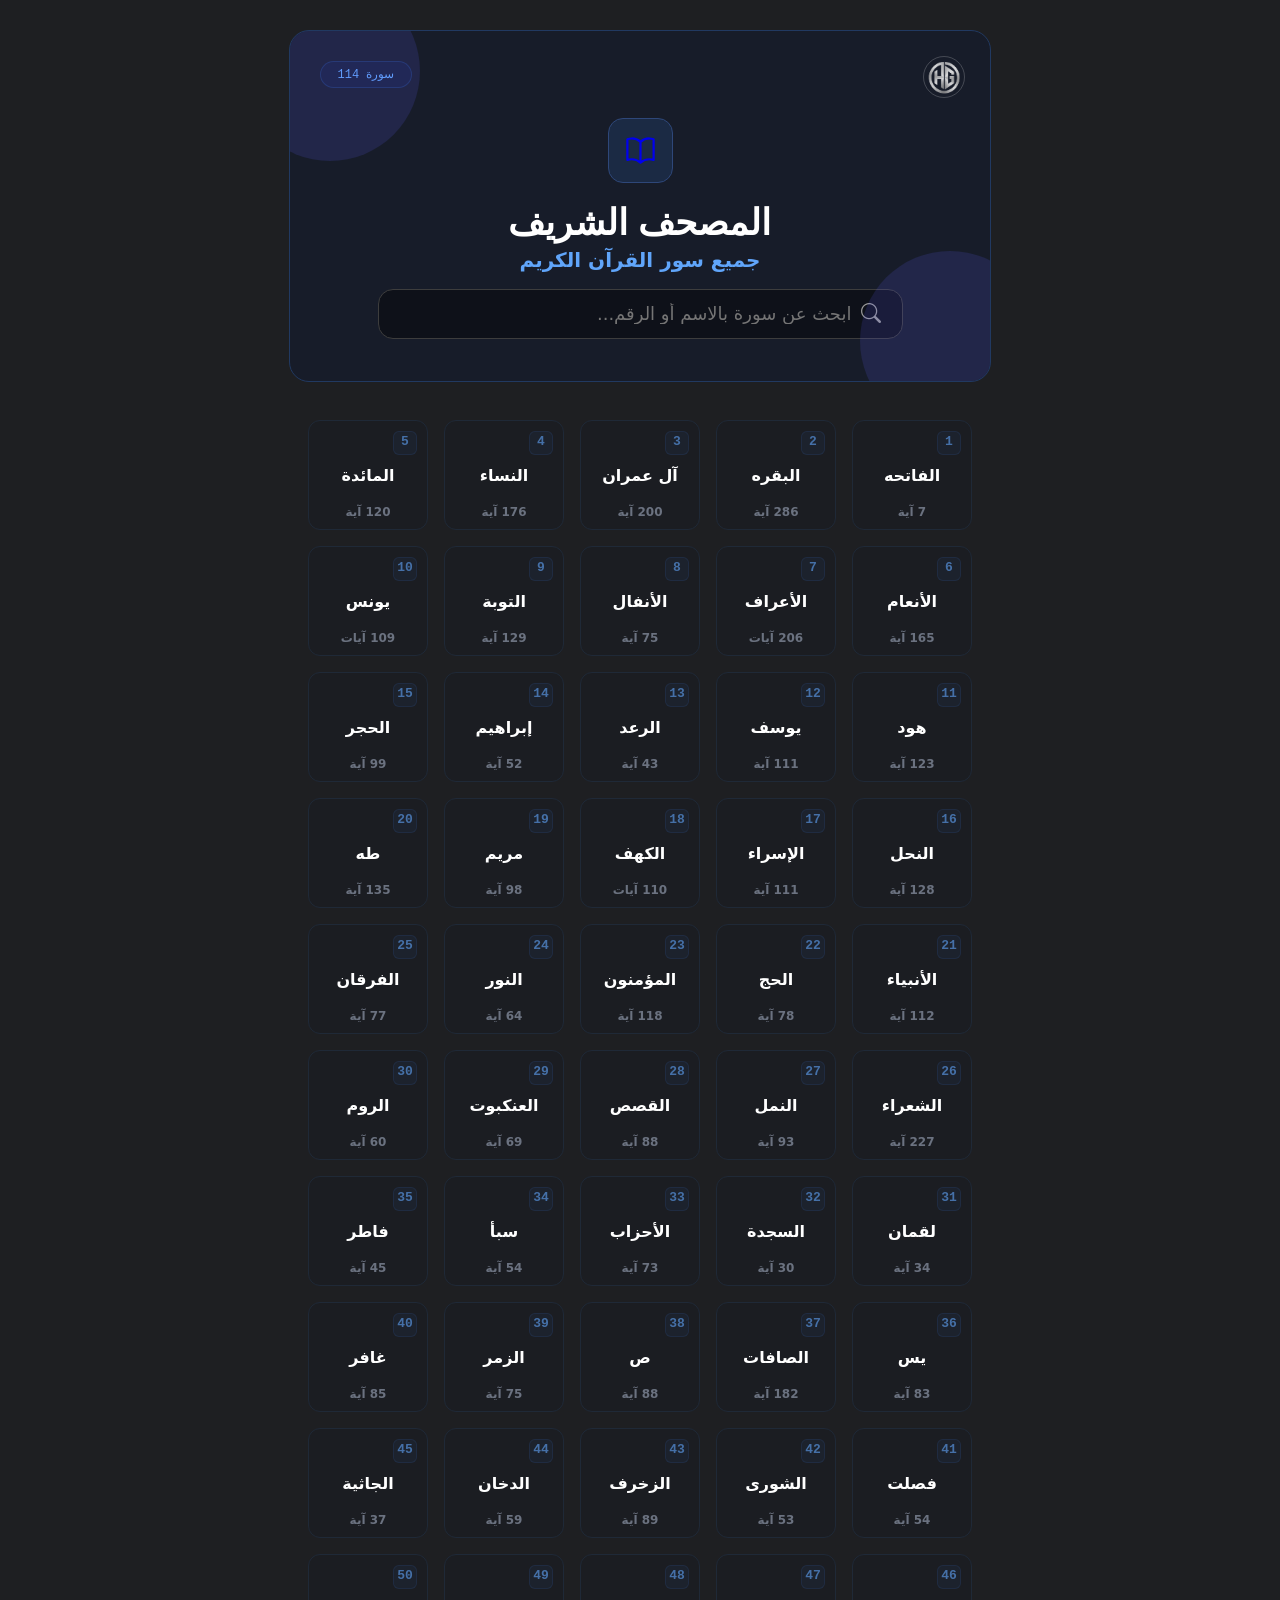
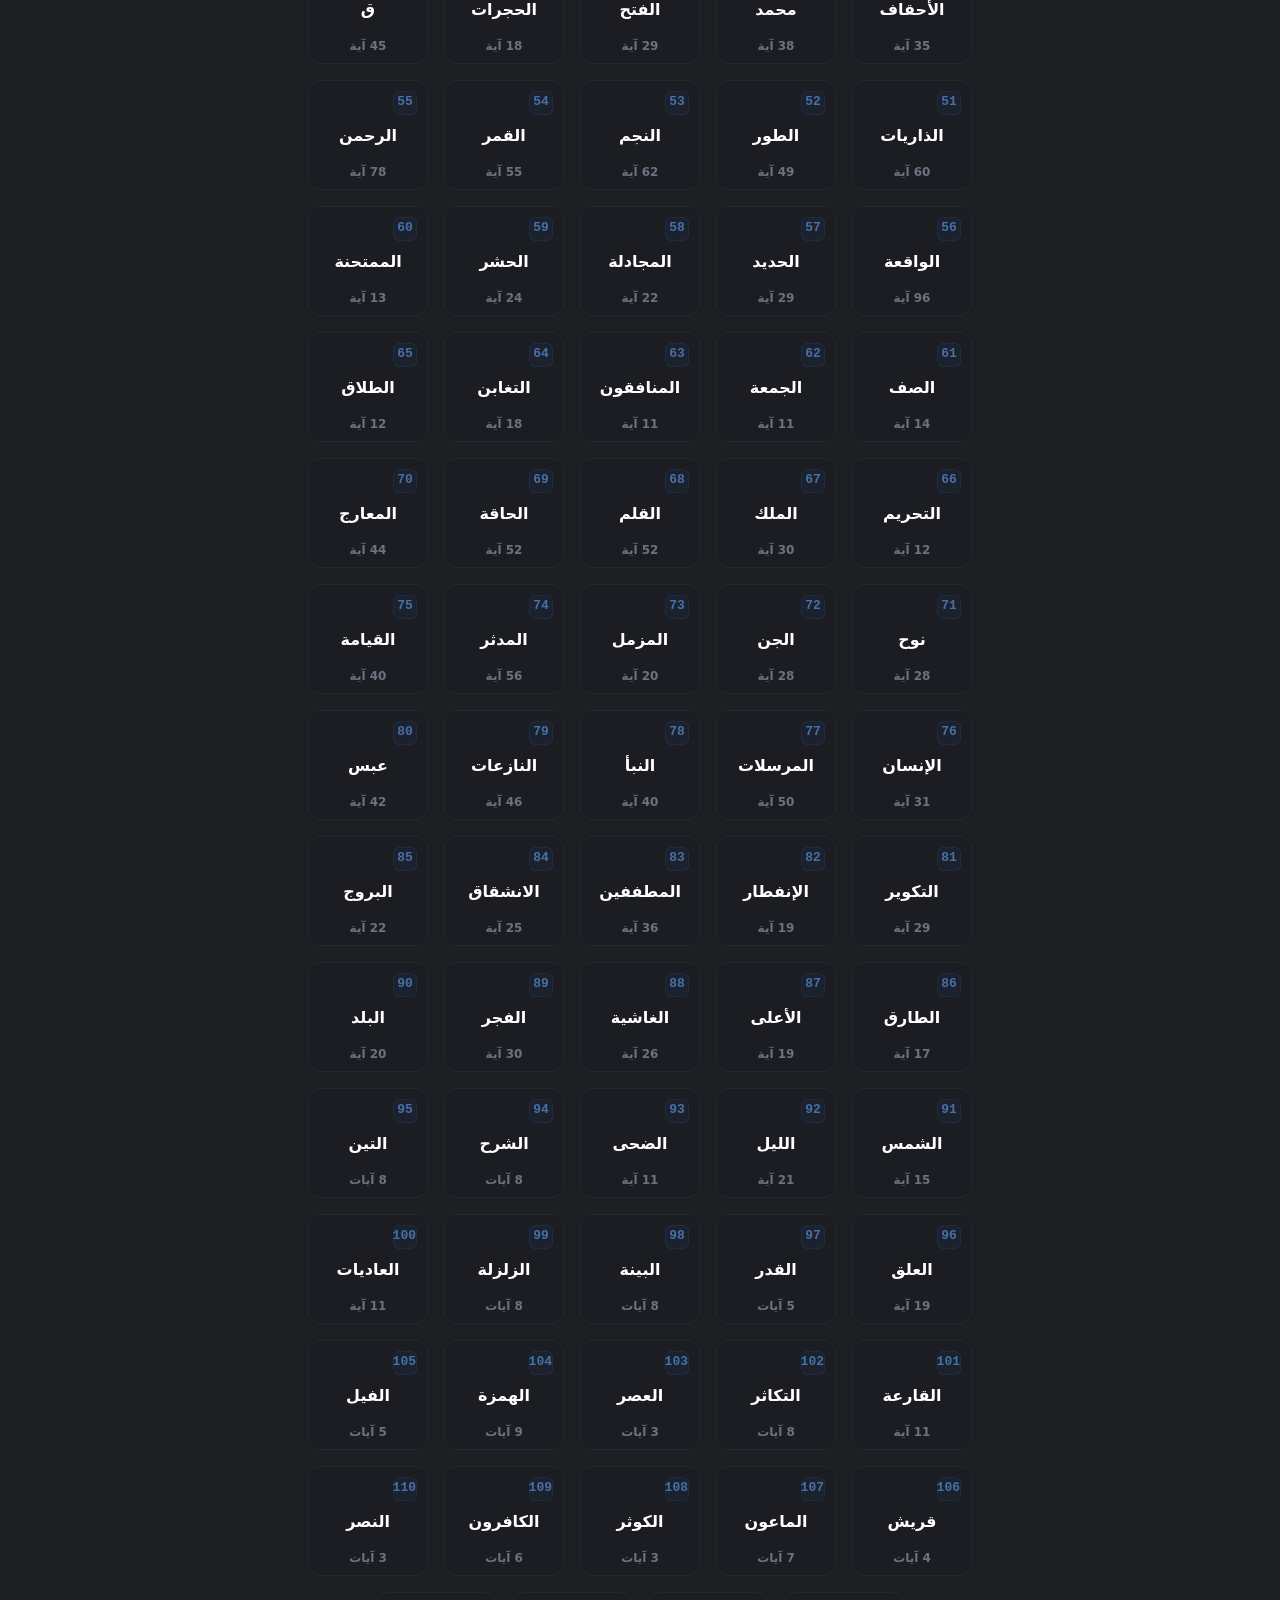
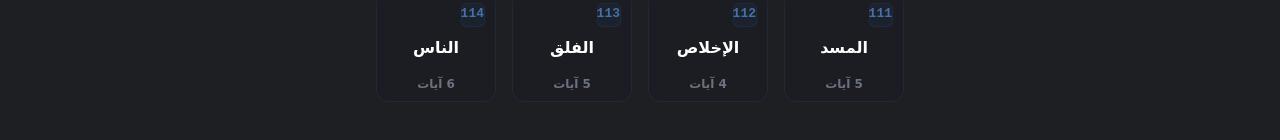
<file: index.html>
<!doctype html>
<html lang="en">
  <head>
    <meta charset="UTF-8" />
    <meta name="viewport" content="width=device-width, initial-scale=1.0" />
    <link rel="icon" href="images/unnamed (1).webp" type="image/x-icon" />
    <title>Quran Kareem</title>
    <link rel="stylesheet" href="style.css" />
    <link
      rel="stylesheet"
      href="https://cdn.jsdelivr.net/npm/bootstrap-icons@1.11.3/font/bootstrap-icons.min.css"
    />
  </head>

  <body>
    <div class="box-start">
      <a
        target="_blank"
        class="link-portfolio"
        href="https://hamza-gamal.github.io/portfolio/"
      >
        <img src="images/logo-white.png" alt="Logo" />
      </a>
      <div class="numper">114 سورة</div>
      <a href="https://hamza-gamal.github.io/quran-kareem">
        <div class="icon-Qran">
          <svg
            xmlns="http://www.w3.org/2000/svg"
            fill="none"
            viewBox="0 0 24 24"
            stroke-width="1.5"
            stroke="currentColor"
          >
            <path
              stroke-linecap="round"
              stroke-linejoin="round"
              d="M12 6.042A8.967 8.967 0 0 0 6 3.75c-1.052 0-2.062.18-3 .512v14.25A8.987 8.987 0 0 1 6 18c2.305 0 4.408.867 6 2.292m0-14.25a8.966 8.966 0 0 1 6-2.292c1.052 0 2.062.18 3 .512v14.25A8.987 8.987 0 0 0 18 18a8.967 8.967 0 0 0-6 2.292m0-14.25v14.25"
            ></path>
          </svg>
        </div>
      </a>
      <h1 style="color: #fff; font-size: 36px; padding-bottom: -10px">
        المصحف الشريف
      </h1>
      <h2
        style="
          color: rgb(96, 165, 250);
          margin-top: -20px;
          font-family: system-ui, Avenir, Helvetica, Arial, sans-serif;
          font-size: 20px;
        "
      >
        جميع سور القرآن الكريم
      </h2>
      <div class="search-box">
        <input placeholder="ابحث عن سورة بالاسم أو الرقم..." type="search" />

        <div class="searsh">
          <i class="bi bi-search"></i>
        </div>
      </div>
      <div class="onecirkle"></div>
      <div class="towcirkle"></div>
    </div>
    <div class="parent">
      <a href="sura.html?id=1" class="hikl"
        >الفاتحه
        <div class="o-h">1</div>
        <div class="aya">7 آية</div></a
      >
      <a href="sura.html?id=2" class="hikl"
        >البقره
        <div class="o-h">2</div>
        <div class="aya">286 آية</div></a
      >
      <a href="sura.html?id=3" class="hikl"
        >آل عمران
        <div class="o-h">3</div>
        <div class="aya">200 آية</div></a
      >
      <a href="sura.html?id=4" class="hikl"
        >النساء
        <div class="o-h">4</div>
        <div class="aya">176 آية</div></a
      >
      <a href="sura.html?id=5" class="hikl"
        >المائدة
        <div class="o-h">5</div>
        <div class="aya">120 آية</div></a
      >
      <a href="sura.html?id=6" class="hikl"
        >الأنعام
        <div class="o-h">6</div>
        <div class="aya">165 آية</div></a
      >
      <a href="sura.html?id=7" class="hikl"
        >الأعراف
        <div class="o-h">7</div>
        <div class="aya">206 آيات</div></a
      >
      <a href="sura.html?id=8" class="hikl"
        >الأنفال
        <div class="o-h">8</div>
        <div class="aya">75 آية</div></a
      >
      <a href="sura.html?id=9" class="hikl"
        >التوبة
        <div class="o-h">9</div>
        <div class="aya">129 آية</div></a
      >
      <a href="sura.html?id=10" class="hikl"
        >يونس
        <div class="o-h">10</div>
        <div class="aya">109 آيات</div></a
      >
      <a href="sura.html?id=11" class="hikl"
        >هود
        <div class="o-h">11</div>
        <div class="aya">123 آية</div></a
      >
      <a href="sura.html?id=12" class="hikl"
        >يوسف
        <div class="o-h">12</div>
        <div class="aya">111 آية</div></a
      >
      <a href="sura.html?id=13" class="hikl"
        >الرعد
        <div class="o-h">13</div>
        <div class="aya">43 آية</div></a
      >
      <a href="sura.html?id=14" class="hikl"
        >إبراهيم
        <div class="o-h">14</div>
        <div class="aya">52 آية</div></a
      >
      <a href="sura.html?id=15" class="hikl"
        >الحجر
        <div class="o-h">15</div>
        <div class="aya">99 آية</div></a
      >
      <a href="sura.html?id=16" class="hikl"
        >النحل
        <div class="o-h">16</div>
        <div class="aya">128 آية</div></a
      >
      <a href="sura.html?id=17" class="hikl"
        >الإسراء
        <div class="o-h">17</div>
        <div class="aya">111 آية</div></a
      >
      <a href="sura.html?id=18" class="hikl"
        >الكهف
        <div class="o-h">18</div>
        <div class="aya">110 آيات</div></a
      >
      <a href="sura.html?id=19" class="hikl"
        >مريم
        <div class="o-h">19</div>
        <div class="aya">98 آية</div></a
      >
      <a href="sura.html?id=20" class="hikl"
        >طه
        <div class="o-h">20</div>
        <div class="aya">135 آية</div></a
      >
      <a href="sura.html?id=21" class="hikl"
        >الأنبياء
        <div class="o-h">21</div>
        <div class="aya">112 آية</div></a
      >
      <a href="sura.html?id=22" class="hikl"
        >الحج
        <div class="o-h">22</div>
        <div class="aya">78 آية</div></a
      >
      <a href="sura.html?id=23" class="hikl"
        >المؤمنون
        <div class="o-h">23</div>
        <div class="aya">118 آية</div></a
      >
      <a href="sura.html?id=24" class="hikl"
        >النور
        <div class="o-h">24</div>
        <div class="aya">64 آية</div></a
      >
      <a href="sura.html?id=25" class="hikl"
        >الفرقان
        <div class="o-h">25</div>
        <div class="aya">77 آية</div></a
      >
      <a href="sura.html?id=26" class="hikl"
        >الشعراء
        <div class="o-h">26</div>
        <div class="aya">227 آية</div></a
      >
      <a href="sura.html?id=27" class="hikl"
        >النمل
        <div class="o-h">27</div>
        <div class="aya">93 آية</div></a
      >
      <a href="sura.html?id=28" class="hikl"
        >القصص
        <div class="o-h">28</div>
        <div class="aya">88 آية</div></a
      >
      <a href="sura.html?id=29" class="hikl"
        >العنكبوت
        <div class="o-h">29</div>
        <div class="aya">69 آية</div></a
      >
      <a href="sura.html?id=30" class="hikl"
        >الروم
        <div class="o-h">30</div>
        <div class="aya">60 آية</div></a
      >
      <a href="sura.html?id=31" class="hikl"
        >لقمان
        <div class="o-h">31</div>
        <div class="aya">34 آية</div></a
      >
      <a href="sura.html?id=32" class="hikl"
        >السجدة
        <div class="o-h">32</div>
        <div class="aya">30 آية</div></a
      >
      <a href="sura.html?id=33" class="hikl"
        >الأحزاب
        <div class="o-h">33</div>
        <div class="aya">73 آية</div></a
      >
      <a href="sura.html?id=34" class="hikl"
        >سبأ
        <div class="o-h">34</div>
        <div class="aya">54 آية</div></a
      >
      <a href="sura.html?id=35" class="hikl"
        >فاطر
        <div class="o-h">35</div>
        <div class="aya">45 آية</div></a
      >
      <a href="sura.html?id=36" class="hikl"
        >يس
        <div class="o-h">36</div>
        <div class="aya">83 آية</div></a
      >
      <a href="sura.html?id=37" class="hikl"
        >الصافات
        <div class="o-h">37</div>
        <div class="aya">182 آية</div></a
      >
      <a href="sura.html?id=38" class="hikl"
        >ص
        <div class="o-h">38</div>
        <div class="aya">88 آية</div></a
      >
      <a href="sura.html?id=39" class="hikl"
        >الزمر
        <div class="o-h">39</div>
        <div class="aya">75 آية</div></a
      >
      <a href="sura.html?id=40" class="hikl"
        >غافر
        <div class="o-h">40</div>
        <div class="aya">85 آية</div></a
      >
      <a href="sura.html?id=41" class="hikl"
        >فصلت
        <div class="o-h">41</div>
        <div class="aya">54 آية</div></a
      >
      <a href="sura.html?id=42" class="hikl"
        >الشورى
        <div class="o-h">42</div>
        <div class="aya">53 آية</div></a
      >
      <a href="sura.html?id=43" class="hikl"
        >الزخرف
        <div class="o-h">43</div>
        <div class="aya">89 آية</div></a
      >
      <a href="sura.html?id=44" class="hikl"
        >الدخان
        <div class="o-h">44</div>
        <div class="aya">59 آية</div></a
      >
      <a href="sura.html?id=45" class="hikl"
        >الجاثية
        <div class="o-h">45</div>
        <div class="aya">37 آية</div></a
      >
      <a href="sura.html?id=46" class="hikl"
        >الأحقاف
        <div class="o-h">46</div>
        <div class="aya">35 آية</div></a
      >
      <a href="sura.html?id=47" class="hikl"
        >محمد
        <div class="o-h">47</div>
        <div class="aya">38 آية</div></a
      >
      <a href="sura.html?id=48" class="hikl"
        >الفتح
        <div class="o-h">48</div>
        <div class="aya">29 آية</div></a
      >
      <a href="sura.html?id=49" class="hikl"
        >الحجرات
        <div class="o-h">49</div>
        <div class="aya">18 آية</div></a
      >
      <a href="sura.html?id=50" class="hikl"
        >ق
        <div class="o-h">50</div>
        <div class="aya">45 آية</div></a
      >
      <a href="sura.html?id=51" class="hikl"
        >الذاريات
        <div class="o-h">51</div>
        <div class="aya">60 آية</div></a
      >
      <a href="sura.html?id=52" class="hikl"
        >الطور
        <div class="o-h">52</div>
        <div class="aya">49 آية</div></a
      >
      <a href="sura.html?id=53" class="hikl"
        >النجم
        <div class="o-h">53</div>
        <div class="aya">62 آية</div></a
      >
      <a href="sura.html?id=54" class="hikl"
        >القمر
        <div class="o-h">54</div>
        <div class="aya">55 آية</div></a
      >
      <a href="sura.html?id=55" class="hikl"
        >الرحمن
        <div class="o-h">55</div>
        <div class="aya">78 آية</div></a
      >
      <a href="sura.html?id=56" class="hikl"
        >الواقعة
        <div class="o-h">56</div>
        <div class="aya">96 آية</div></a
      >
      <a href="sura.html?id=57" class="hikl"
        >الحديد
        <div class="o-h">57</div>
        <div class="aya">29 آية</div></a
      >
      <a href="sura.html?id=58" class="hikl"
        >المجادلة
        <div class="o-h">58</div>
        <div class="aya">22 آية</div></a
      >
      <a href="sura.html?id=59" class="hikl"
        >الحشر
        <div class="o-h">59</div>
        <div class="aya">24 آية</div></a
      >
      <a href="sura.html?id=60" class="hikl"
        >الممتحنة
        <div class="o-h">60</div>
        <div class="aya">13 آية</div></a
      >
      <a href="sura.html?id=61" class="hikl"
        >الصف
        <div class="o-h">61</div>
        <div class="aya">14 آية</div></a
      >
      <a href="sura.html?id=62" class="hikl"
        >الجمعة
        <div class="o-h">62</div>
        <div class="aya">11 آية</div></a
      >
      <a href="sura.html?id=63" class="hikl"
        >المنافقون
        <div class="o-h">63</div>
        <div class="aya">11 آية</div></a
      >
      <a href="sura.html?id=64" class="hikl"
        >التغابن
        <div class="o-h">64</div>
        <div class="aya">18 آية</div></a
      >
      <a href="sura.html?id=65" class="hikl"
        >الطلاق
        <div class="o-h">65</div>
        <div class="aya">12 آية</div></a
      >
      <a href="sura.html?id=66" class="hikl"
        >التحريم
        <div class="o-h">66</div>
        <div class="aya">12 آية</div></a
      >
      <a href="sura.html?id=67" class="hikl"
        >الملك
        <div class="o-h">67</div>
        <div class="aya">30 آية</div></a
      >
      <a href="sura.html?id=68" class="hikl"
        >القلم
        <div class="o-h">68</div>
        <div class="aya">52 آية</div></a
      >
      <a href="sura.html?id=69" class="hikl"
        >الحاقة
        <div class="o-h">69</div>
        <div class="aya">52 آية</div></a
      >
      <a href="sura.html?id=70" class="hikl"
        >المعارج
        <div class="o-h">70</div>
        <div class="aya">44 آية</div></a
      >
      <a href="sura.html?id=71" class="hikl"
        >نوح
        <div class="o-h">71</div>
        <div class="aya">28 آية</div></a
      >
      <a href="sura.html?id=72" class="hikl"
        >الجن
        <div class="o-h">72</div>
        <div class="aya">28 آية</div></a
      >
      <a href="sura.html?id=73" class="hikl"
        >المزمل
        <div class="o-h">73</div>
        <div class="aya">20 آية</div></a
      >
      <a href="sura.html?id=74" class="hikl"
        >المدثر
        <div class="o-h">74</div>
        <div class="aya">56 آية</div></a
      >
      <a href="sura.html?id=75" class="hikl"
        >القيامة
        <div class="o-h">75</div>
        <div class="aya">40 آية</div></a
      >
      <a href="sura.html?id=76" class="hikl"
        >الإنسان
        <div class="o-h">76</div>
        <div class="aya">31 آية</div></a
      >
      <a href="sura.html?id=77" class="hikl"
        >المرسلات
        <div class="o-h">77</div>
        <div class="aya">50 آية</div></a
      >
      <a href="sura.html?id=78" class="hikl"
        >النبأ
        <div class="o-h">78</div>
        <div class="aya">40 آية</div></a
      >
      <a href="sura.html?id=79" class="hikl"
        >النازعات
        <div class="o-h">79</div>
        <div class="aya">46 آية</div></a
      >
      <a href="sura.html?id=80" class="hikl"
        >عبس
        <div class="o-h">80</div>
        <div class="aya">42 آية</div></a
      >
      <a href="sura.html?id=81" class="hikl"
        >التكوير
        <div class="o-h">81</div>
        <div class="aya">29 آية</div></a
      >
      <a href="sura.html?id=82" class="hikl"
        >الإنفطار
        <div class="o-h">82</div>
        <div class="aya">19 آية</div></a
      >
      <a href="sura.html?id=83" class="hikl"
        >المطففين
        <div class="o-h">83</div>
        <div class="aya">36 آية</div></a
      >
      <a href="sura.html?id=84" class="hikl"
        >الانشقاق
        <div class="o-h">84</div>
        <div class="aya">25 آية</div></a
      >
      <a href="sura.html?id=85" class="hikl"
        >البروج
        <div class="o-h">85</div>
        <div class="aya">22 آية</div></a
      >
      <a href="sura.html?id=86" class="hikl"
        >الطارق
        <div class="o-h">86</div>
        <div class="aya">17 آية</div></a
      >
      <a href="sura.html?id=87" class="hikl"
        >الأعلى
        <div class="o-h">87</div>
        <div class="aya">19 آية</div></a
      >
      <a href="sura.html?id=88" class="hikl"
        >الغاشية
        <div class="o-h">88</div>
        <div class="aya">26 آية</div></a
      >
      <a href="sura.html?id=89" class="hikl"
        >الفجر
        <div class="o-h">89</div>
        <div class="aya">30 آية</div></a
      >
      <a href="sura.html?id=90" class="hikl"
        >البلد
        <div class="o-h">90</div>
        <div class="aya">20 آية</div></a
      >
      <a href="sura.html?id=91" class="hikl"
        >الشمس
        <div class="o-h">91</div>
        <div class="aya">15 آية</div></a
      >
      <a href="sura.html?id=92" class="hikl"
        >الليل
        <div class="o-h">92</div>
        <div class="aya">21 آية</div></a
      >
      <a href="sura.html?id=93" class="hikl"
        >الضحى
        <div class="o-h">93</div>
        <div class="aya">11 آية</div></a
      >
      <a href="sura.html?id=94" class="hikl"
        >الشرح
        <div class="o-h">94</div>
        <div class="aya">8 آيات</div></a
      >
      <a href="sura.html?id=95" class="hikl"
        >التين
        <div class="o-h">95</div>
        <div class="aya">8 آيات</div></a
      >
      <a href="sura.html?id=96" class="hikl"
        >العلق
        <div class="o-h">96</div>
        <div class="aya">19 آية</div></a
      >
      <a href="sura.html?id=97" class="hikl"
        >القدر
        <div class="o-h">97</div>
        <div class="aya">5 آيات</div></a
      >
      <a href="sura.html?id=98" class="hikl"
        >البينة
        <div class="o-h">98</div>
        <div class="aya">8 آيات</div></a
      >
      <a href="sura.html?id=99" class="hikl"
        >الزلزلة
        <div class="o-h">99</div>
        <div class="aya">8 آيات</div></a
      >
      <a href="sura.html?id=100" class="hikl"
        >العاديات
        <div class="o-h">100</div>
        <div class="aya">11 آية</div></a
      >
      <a href="sura.html?id=101" class="hikl"
        >القارعة
        <div class="o-h">101</div>
        <div class="aya">11 آية</div></a
      >
      <a href="sura.html?id=102" class="hikl"
        >التكاثر
        <div class="o-h">102</div>
        <div class="aya">8 آيات</div></a
      >
      <a href="sura.html?id=103" class="hikl"
        >العصر
        <div class="o-h">103</div>
        <div class="aya">3 آيات</div></a
      >
      <a href="sura.html?id=104" class="hikl"
        >الهمزة
        <div class="o-h">104</div>
        <div class="aya">9 آيات</div></a
      >
      <a href="sura.html?id=105" class="hikl"
        >الفيل
        <div class="o-h">105</div>
        <div class="aya">5 آيات</div></a
      >
      <a href="sura.html?id=106" class="hikl"
        >قريش
        <div class="o-h">106</div>
        <div class="aya">4 آيات</div></a
      >
      <a href="sura.html?id=107" class="hikl"
        >الماعون
        <div class="o-h">107</div>
        <div class="aya">7 آيات</div></a
      >
      <a href="sura.html?id=108" class="hikl"
        >الكوثر
        <div class="o-h">108</div>
        <div class="aya">3 آيات</div></a
      >
      <a href="sura.html?id=109" class="hikl"
        >الكافرون
        <div class="o-h">109</div>
        <div class="aya">6 آيات</div></a
      >
      <a href="sura.html?id=110" class="hikl"
        >النصر
        <div class="o-h">110</div>
        <div class="aya">3 آيات</div></a
      >
      <a href="sura.html?id=111" class="hikl"
        >المسد
        <div class="o-h">111</div>
        <div class="aya">5 آيات</div></a
      >
      <a href="sura.html?id=112" class="hikl"
        >الإخلاص
        <div class="o-h">112</div>
        <div class="aya">4 آيات</div></a
      >
      <a href="sura.html?id=113" class="hikl"
        >الفلق
        <div class="o-h">113</div>
        <div class="aya">5 آيات</div></a
      >
      <a href="sura.html?id=114" class="hikl"
        >الناس
        <div class="o-h">114</div>
        <div class="aya">6 آيات</div></a
      >
    </div>

    <script>
      const input = document.querySelector("input");
      const suras = document.querySelectorAll(".hikl");

      input.addEventListener("input", function () {
        const search = this.value.trim();

        suras.forEach(function (sura) {
          const name = sura.childNodes[0].textContent.trim();
          const number = sura.querySelector(".o-h").textContent.trim();

          if (
            name.includes(search) ||
            number.includes(search) ||
            search === ""
          ) {
            sura.style.display = "inline-flex";
          } else {
            sura.style.display = "none";
          }
        });
      });
    </script>
  </body>
</html>
</file>
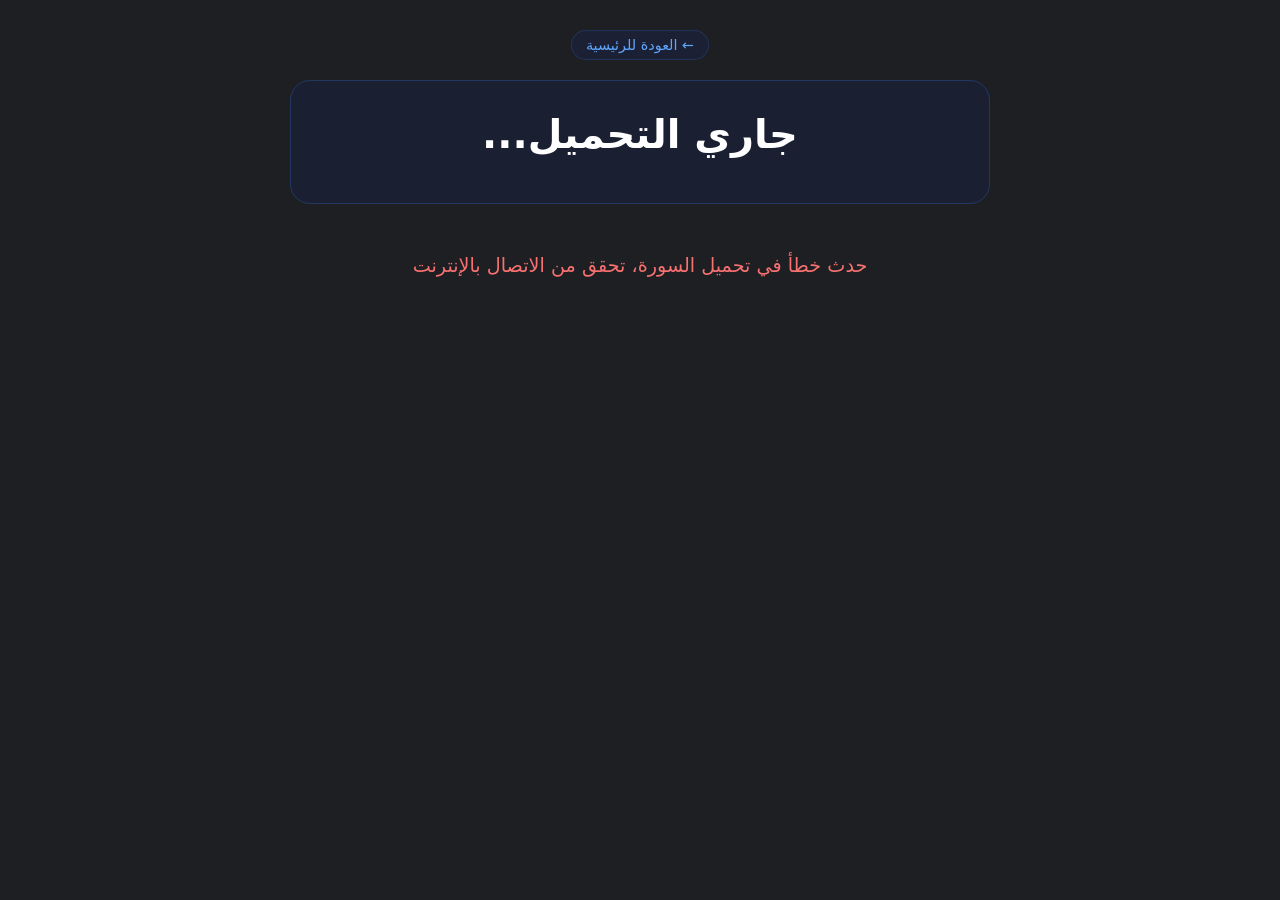
<file: sura.html>
<!doctype html>
<html lang="ar" dir="rtl">
  <head>
    <link rel="icon" href="images/unnamed (1).webp" type="image/x-icon" />
    <meta charset="UTF-8" />
    <meta name="viewport" content="width=device-width, initial-scale=1.0" />
    <!-- <title>&#1587;&#1608;&#1585;&#1577;</title> -->
    <title>Quran Kareem</title>
    <style>
      body {
        background-color: #1e1f22;
        margin: auto;
        padding: 30px 20px;
        text-align: center;
        font-family: system-ui, Avenir, Helvetica, Arial, sans-serif;
        color: #fff;
      }

      .back-btn {
        display: inline-flex;
        align-items: center;
        gap: 6px;
        color: rgb(96, 165, 250);
        text-decoration: none;
        font-size: 0.9rem;
        margin-bottom: 20px;
        border: 1px solid rgba(59, 130, 246, 0.2);
        padding: 6px 14px;
        border-radius: 20px;
        background-color: #17255466;
        transition: 0.3s;
      }

      .back-btn:hover {
        background-color: rgba(59, 130, 246, 0.1);
        border-color: rgb(59, 130, 246);
      }

      .box-start {
        margin: auto;
        background-color: #14214966;
        margin-bottom: 30px;
        width: 700px;
        max-width: 100%;
        box-sizing: border-box;
        overflow: hidden;
        padding: 30px;
        position: relative;
        border-radius: 20px;
        border: 0.1px solid rgb(33, 57, 97);
      }

      .sura-name {
        font-size: 2.5rem;
        color: #fff;
        margin: 0;
      }

      .sura-info {
        color: rgb(96, 165, 250);
        font-size: 1rem;
        margin-top: 8px;
      }

      .ayat-container {
        max-width: 850px;
        margin: auto;
      }

      .quran-page {
        background-color: #151922;
        border: 1px solid rgb(31, 41, 55);
        border-radius: 14px;
        padding: 30px;
        text-align: justify;
        color: #f3f4f6;
      }

      .bismillah {
        display: block;
        text-align: center;
        color: #ffffff;
        font-size: 1.9rem;
        line-height: 2.2;
        margin-bottom: 25px;
        font-family: "Traditional Arabic", "Amiri", serif;
        font-weight: 700;
      }

      .aya-text {
        font-family: "Traditional Arabic", "Amiri", serif;
        font-size: 1.75rem;
        line-height: 2.45;
        word-spacing: 4px;
      }

      .aya-number {
        display: inline-flex;
        align-items: center;
        justify-content: center;
        min-width: 31px;
        height: 31px;
        margin: 0 7px;
        border-radius: 50%;
        background-color: #17255466;
        border: 1px solid rgba(59, 130, 246, 0.35);
        color: rgb(96, 165, 250);
        font-size: 0.85rem;
        font-family: ui-monospace, monospace;
        vertical-align: middle;
      }

      .loading,
      .error {
        color: rgb(96, 165, 250);
        font-size: 1.2rem;
        margin-top: 50px;
      }

      .error {
        color: #f87171;
      }

      @media (max-width: 600px) {
        body {
          padding: 22px 12px;
        }

        .box-start {
          padding: 24px 16px;
          border-radius: 16px;
        }

        .sura-name {
          font-size: 2rem;
        }

        .quran-page {
          padding: 20px 16px;
        }

        .bismillah {
          font-size: 1.55rem;
        }

        .aya-text {
          font-size: 1.45rem;
          line-height: 2.35;
          word-spacing: 2px;
        }
      }
    </style>
  </head>

  <body>
    <a href="index.html" class="back-btn"
      >&#8592; &#1575;&#1604;&#1593;&#1608;&#1583;&#1577;
      &#1604;&#1604;&#1585;&#1574;&#1610;&#1587;&#1610;&#1577;</a
    >

    <div class="box-start">
      <h1 class="sura-name" id="sura-name">
        &#1580;&#1575;&#1585;&#1610;
        &#1575;&#1604;&#1578;&#1581;&#1605;&#1610;&#1604;...
      </h1>
      <p class="sura-info" id="sura-info"></p>
    </div>

    <div class="ayat-container" id="ayat-container">
      <p class="loading">
        &#1580;&#1575;&#1585;&#1610; &#1578;&#1581;&#1605;&#1610;&#1604;
        &#1575;&#1604;&#1587;&#1608;&#1585;&#1577;...
      </p>
    </div>

    <script>
      const id = new URLSearchParams(window.location.search).get("id") || "1";
      const bismillah =
        "\u0628\u0650\u0633\u0652\u0645\u0650 \u0627\u0644\u0644\u0651\u064e\u0647\u0650 \u0627\u0644\u0631\u0651\u064e\u062d\u0652\u0645\u064e\u0670\u0646\u0650 \u0627\u0644\u0631\u0651\u064e\u062d\u0650\u064a\u0645\u0650";

      fetch(`https://api.alquran.cloud/v1/surah/${id}`)
        .then((res) => res.json())
        .then((data) => {
          const sura = data.data;
          const container = document.getElementById("ayat-container");
          const page = document.createElement("div");
          const text = document.createElement("div");

        //   document.title =  sura.name;
          document.getElementById("sura-name").textContent = sura.name;
          document.getElementById("sura-info").textContent =
            "\u0639\u062f\u062f \u0627\u0644\u0622\u064a\u0627\u062a: " +
            sura.numberOfAyahs +
            " | " +
            (sura.revelationType === "Meccan"
              ? "\u0645\u0643\u064a\u0629"
              : "\u0645\u062f\u0646\u064a\u0629");

          container.innerHTML = "";
          page.className = "quran-page";
          text.className = "aya-text";

          if (sura.number !== 1 && sura.number !== 9) {
            const basmala = document.createElement("span");
            basmala.className = "bismillah";
            basmala.textContent = bismillah;
            page.appendChild(basmala);
          }

          sura.ayahs.forEach((aya) => {
            const ayaText = document.createTextNode(
              removeBismillah(aya.text, sura.number, aya.numberInSurah),
            );
            const ayaNumber = document.createElement("span");

            ayaNumber.className = "aya-number";
            ayaNumber.textContent = aya.numberInSurah;

            text.appendChild(ayaText);
            text.appendChild(ayaNumber);
          });

          page.appendChild(text);
          container.appendChild(page);
        })
        .catch(() => {
          document.getElementById("ayat-container").innerHTML =
            '<p class="error">&#1581;&#1583;&#1579; &#1582;&#1591;&#1571; &#1601;&#1610; &#1578;&#1581;&#1605;&#1610;&#1604; &#1575;&#1604;&#1587;&#1608;&#1585;&#1577;&#1548; &#1578;&#1581;&#1602;&#1602; &#1605;&#1606; &#1575;&#1604;&#1575;&#1578;&#1589;&#1575;&#1604; &#1576;&#1575;&#1604;&#1573;&#1606;&#1578;&#1585;&#1606;&#1578;</p>';
        });

      function removeBismillah(text, suraNumber, ayaNumber) {
        if (suraNumber === 1 || suraNumber === 9 || ayaNumber !== 1) {
          return text;
        }

        const words = text.trim().split(/\s+/);

        if (words.length > 4) {
          return words.slice(4).join(" ");
        }

        return text;
      }
    </script>
  </body>
</html>
</file>
<file: style.css>
body {
  background-color: #1e1f22;
  margin: auto;
  direction: rtl;
  font-family: "Exo 2", sans-serif;
  padding: 30px 0px;
  text-align: center;
}

input:focus {
  outline: none;
  border-width: 2px;
  border-color: #5d90ff;
}

.box-start {
  margin: auto;
  direction: ltr;
  background-color: #0d173666;
  margin-bottom: 30px;
  width: 90%;
  max-width: 700px;
  overflow: hidden;
  min-height: 350px;
  height: auto;
  position: relative;
  border-radius: 20px;
  border: 0.1px solid rgb(33, 57, 97);
}

.link-portfolio {
  position: absolute;
  top: 25px;
  right: 25px;
  z-index: 100;
  display: block;
  width: 40px;
  height: 40px;
  background-color: transparent;
  border: 1px solid rgba(255, 255, 255, 0.2);
  border-radius: 50%;
  transition: all 0.3s ease-in-out;
}

.link-portfolio img {
  width: 100%;
  height: 100%;
  object-fit: contain;
  transform: scale(1.7);
  opacity: 0.85;
  transition:
    transform 0.3s ease-in-out,
    filter 0.3s ease-in-out,
    opacity 0.3s;
}
.link-portfolio::before {
  content: "►";
  position: absolute;
  top: 15px;
  right: 42px;
  font-size: 12px;
  color: #0f172a;
  text-shadow:
    1px 0px 0px rgba(96, 165, 250, 0.4),
    0px 1px 0px rgba(96, 165, 250, 0.4),
    0px -1px 0px rgba(96, 165, 250, 0.4);
  z-index: 100000;
  opacity: 0;
  visibility: hidden;
  transform: translateY(0) translateX(5px);
  transition:
    opacity 0.25s ease-in-out,
    transform 0.25s ease-in-out,
    visibility 0.25s;
  transition-delay: 0.3s;
}

.link-portfolio::after {
  content: "Hamza Gamal | Portfolio";
  position: absolute;
  top: 6px;
  right: 53px;
  background-color: #0f172a;
  color: #ffffff;
  font-family:
    system-ui,
    -apple-system,
    sans-serif;
  font-size: 11px;
  font-weight: bold;
  white-space: nowrap;
  padding: 6px 12px;
  border-radius: 6px;
  border: 1px solid rgba(96, 165, 250, 0.4);
  z-index: 99999;
  opacity: 0;
  visibility: hidden;
  transform: translateY(0) translateX(5px);
  transition:
    opacity 0.25s ease-in-out,
    transform 0.25s ease-in-out,
    visibility 0.25s;
  transition-delay: 0.3s;
}

.link-portfolio:hover::before,
.link-portfolio:hover::after {
  opacity: 1;
  visibility: visible;
  transform: translateY(0) translateX(0);
}
.link-portfolio:hover {
  border-color: rgba(96, 165, 250, 0.7);
  box-shadow: 0 0 12px rgba(96, 165, 250, 0.4);
}

.link-portfolio:hover img {
  opacity: 1;
  transform: scale(1.65);
  filter: brightness(1) saturate(100%) invert(58%) sepia(88%) saturate(1623%)
    hue-rotate(201deg) brightness(101%) contrast(97%);
}

@media (max-width: 480px) {
  .link-portfolio::before,
  .link-portfolio::after {
    display: none;
  }
}

.icon-Qran {
  width: 35px;
  height: 35px;
  border: solid 1px #2e4779;
  padding: 14px;
  margin-bottom: -5px;
  border-radius: 15px;
  display: inline-flex;
  animation: icon 1s infinite alternate;
  background-color: rgba(33, 57, 97, 0.5);
}

@keyframes icon {
  0% {
    color: rgba(96, 165, 250, 0.4);
  }
  100% {
    color: rgb(96, 165, 250);
  }
}

.search-box {
  width: 75%;
  margin: auto;
  position: relative;
}

.search-box input {
  width: 100%;
  height: 50px;
  box-sizing: border-box;
  color: rgb(229, 231, 235);
  background-color: rgba(0, 0, 0, 0.4);
  border: 1px solid rgb(61, 61, 61);
  border-radius: 15px;
  direction: rtl;
  font-size: 18px;
  font-family: system-ui, Avenir, Helvetica, Arial, sans-serif;
  padding: 3px 50px 3px 15px;
  transition: 0.3s;
}
.searsh {
  position: absolute;
  right: 12px;
  top: 50%;
  transform: translateY(-50%);
  width: 40px;
  height: 40px;
  display: flex;
  justify-content: center;
  align-items: center;
  font-size: 20px;
  display: flex;
  align-items: center;
  color: rgb(151, 151, 151);
}

.numper {
  width: 90px;
  height: 25px;
  margin: 30px;
  display: flex;
  align-items: center;
  justify-content: center;
  border-radius: 33px;
  font-family:
    ui-monospace, SFMono-Regular, Menlo, Monaco, Consolas, "Liberation Mono",
    "Courier New", monospace;
  font-size: 0.75rem;
  color: rgb(96, 165, 250);
  background-color: #17255466;
  border: 1px solid rgba(59, 130, 246, 0.2);
}

.onecirkle {
  height: 180px;
  width: 180px;
  border-radius: 50%;
  position: absolute;
  background-color: #5c5fff;
  opacity: 0.15;
  top: -50px;
  left: -50px;
  pointer-events: none;
}

.towcirkle {
  height: 180px;
  width: 180px;
  border-radius: 50%;
  position: absolute;
  right: -50px;
  background-color: #5c5fff;
  bottom: -50px;
  opacity: 0.15;
  pointer-events: none;
}

.parent {
  display: inline-flex;
  align-items: center;
  justify-content: center;
  flex-wrap: wrap;
  width: 90%;
  max-width: 750px;
}

.hikl {
  display: inline-flex;
  flex-direction: row;
  background-color: rgba(17, 24, 39, 0.2);
  width: calc(25% - 20px);
  max-width: 120px;
  min-width: 85px;
  box-sizing: border-box;
  height: 110px;
  position: relative;
  align-items: center;
  justify-content: center;
  font-weight: bold;
  margin: 8px;
  color: #ffffff;
  border-radius: 12px;
  transition: 0.3s;
  font-family: system-ui, Avenir, Helvetica, Arial, sans-serif;
  text-decoration: none;
  font-size: 1rem;
  border: 1px solid rgb(31, 41, 55);
}

a {
  text-decoration: none;
  margin: auto;
  text-align: center;
}

.hikl:hover {
  background-color: rgba(23, 37, 84, 0.2);
  color: rgb(96, 165, 250);
  transform: scale(1.05);
  border: 1.9px solid rgb(59, 130, 246);
}

.o-h {
  position: absolute;
  top: 10px;
  right: 10px;
  color: rgba(96, 165, 250, 0.6);
  background-color: #3b82f60d;
  width: 22px;
  height: 20px;
  padding-top: 2px;
  border-radius: 6px;
  font-family:
    ui-monospace,
    SFMono-Regular,
    Menlo,
    Monaco,
    Consolas,
    Liberation Mono,
    Courier New,
    monospace;
  border: solid 1px #3b82f61a;
  font-size: small;
}

.hikl:hover .o-h {
  color: rgb(96, 165, 250);
}

.hikl:hover .aya {
  color: rgb(96, 165, 250);
}

.aya {
  position: absolute;
  color: rgb(107, 114, 128);
  bottom: 10px;
  font-size: 0.75rem;
}

/* ── موبايل ── */
@media (max-width: 480px) {
  .box-start {
    width: 95%;
    border-radius: 15px;
  }

  .hikl {
    width: calc(33% - 16px);
    height: 95px;
    margin: 6px;
    font-size: 0.85rem;
  }

  .o-h {
    font-size: 0.65rem;
    width: 18px;
    height: 18px;
  }
}
@media (max-width: 480px) {
  .search-box {
    width: 78%;
  }
}
@media (max-width: 450px) {
  input::placeholder {
    font-size: 15px;
  }
}
</file>
